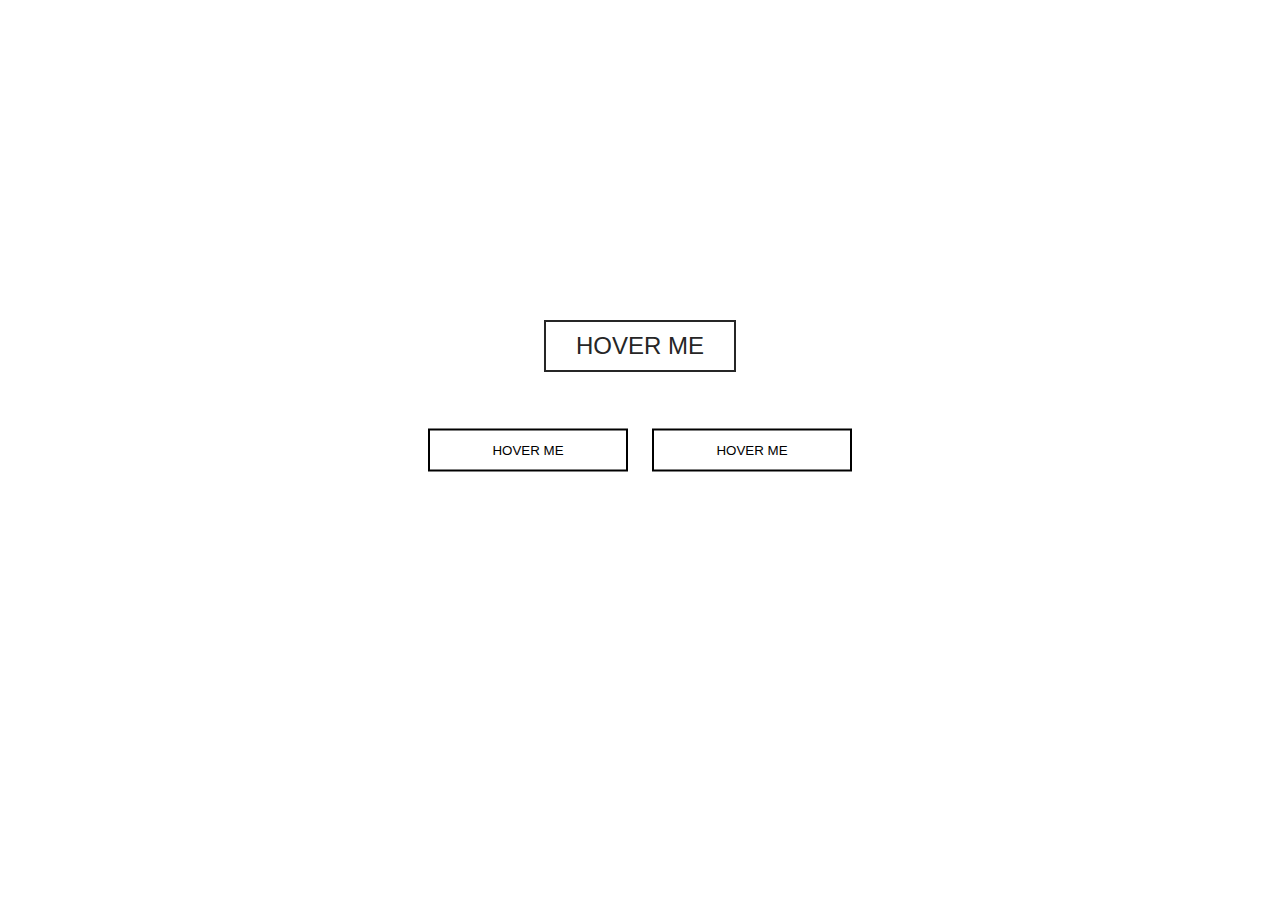
<file: Botão com Hover Personalizado/index.html>
<!DOCTYPE html>
<html>
<head>
    <meta charset="UTF-8">
    <meta name="viewport" content="width=device-width, initial-scale=1.0">
    <meta http-equiv="X-UA-Compatible" content="ie=edge">
    <link rel="stylesheet" href="css/estilo.css">
    <title>Document</title>
</head>
<body>
    <div class="middle">
        <button class="btn btn1">Hover me</button>
        <button class="btn btn2">Hover me</button>
    </div>
    <a href="#">Hover me</a>
</body>
</html>
</file>
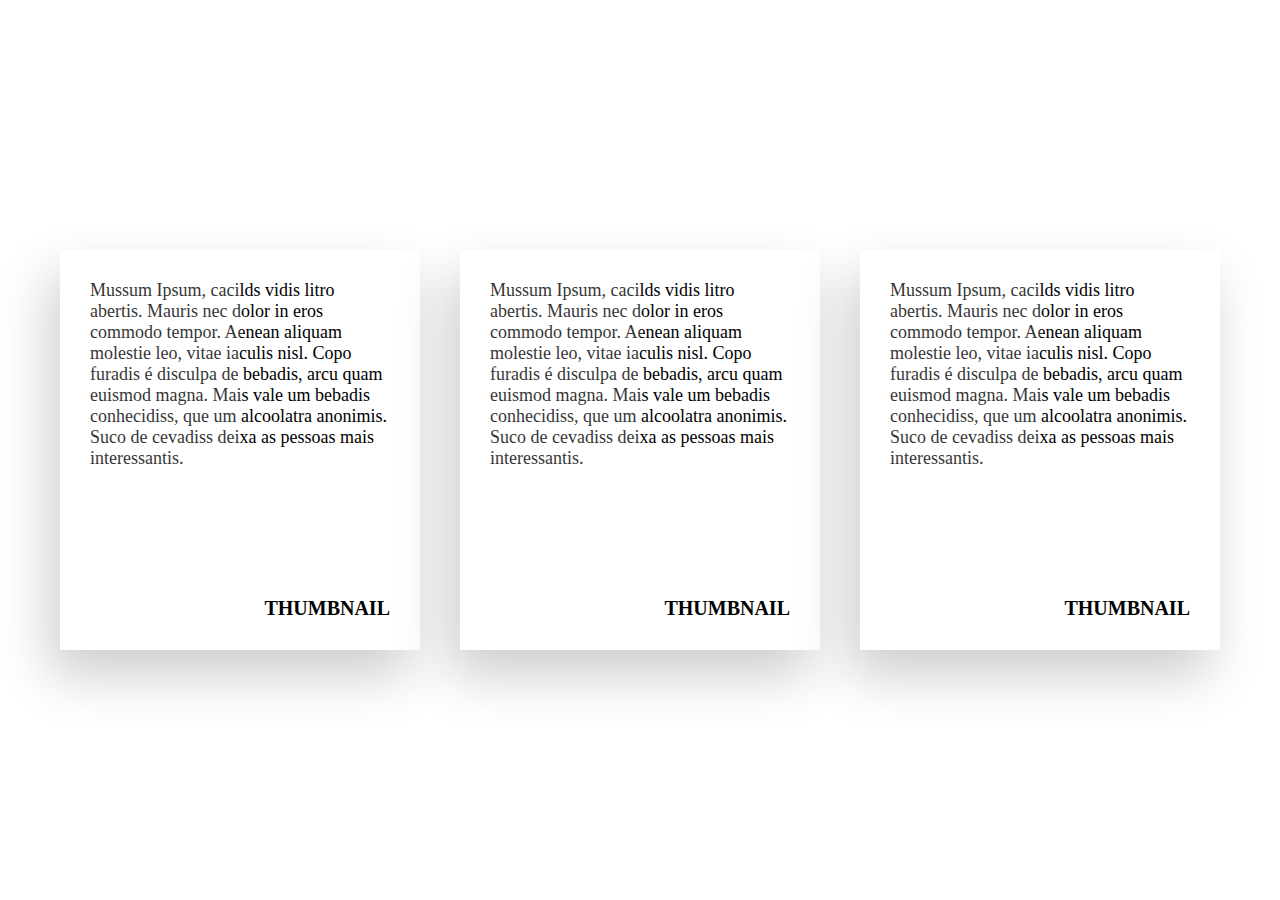
<file: Box Background Hover Effect/index.html>
<!DOCTYPE html>
<html>

<head>
    <meta charset="UTF-8">
    <meta name="viewport" content="width=device-width, initial-scale=1.0">
    <meta http-equiv="X-UA-Compatible" content="ie=edge">
    <link rel="stylesheet" href="css/estilo.css">
    <title>Box Hover Efeitos</title>
</head>

<body>
    <div class="quote">
        <div>
            <div class="box box1">
                <p>
                    Mussum Ipsum, cacilds vidis litro abertis. Mauris nec dolor in eros commodo tempor. Aenean aliquam
                    molestie leo, vitae iaculis nisl. Copo furadis é disculpa de bebadis, arcu quam euismod magna. Mais vale
                    um bebadis conhecidiss, que um alcoolatra anonimis. Suco de cevadiss deixa as pessoas mais
                    interessantis.
                </p>
                <h2>Thumbnail</h2>
            </div>
            <div class="bg"></div>
        </div>
        <div>
            <div class="box box2">
                <p>
                    Mussum Ipsum, cacilds vidis litro abertis. Mauris nec dolor in eros commodo tempor. Aenean aliquam
                    molestie leo, vitae iaculis nisl. Copo furadis é disculpa de bebadis, arcu quam euismod magna. Mais vale
                    um bebadis conhecidiss, que um alcoolatra anonimis. Suco de cevadiss deixa as pessoas mais
                    interessantis.
                </p>
                <h2>Thumbnail</h2>
            </div>
            <div class="bg"></div>
        </div>
        <div>
            <div class="box box3">
                <p>
                    Mussum Ipsum, cacilds vidis litro abertis. Mauris nec dolor in eros commodo tempor. Aenean aliquam
                    molestie leo, vitae iaculis nisl. Copo furadis é disculpa de bebadis, arcu quam euismod magna. Mais vale
                    um bebadis conhecidiss, que um alcoolatra anonimis. Suco de cevadiss deixa as pessoas mais
                    interessantis.
                </p>
                <h2>Thumbnail</h2>
            </div>
            <div class="bg"></div>
        </div>
    </div>
</body>

</html>
</file>
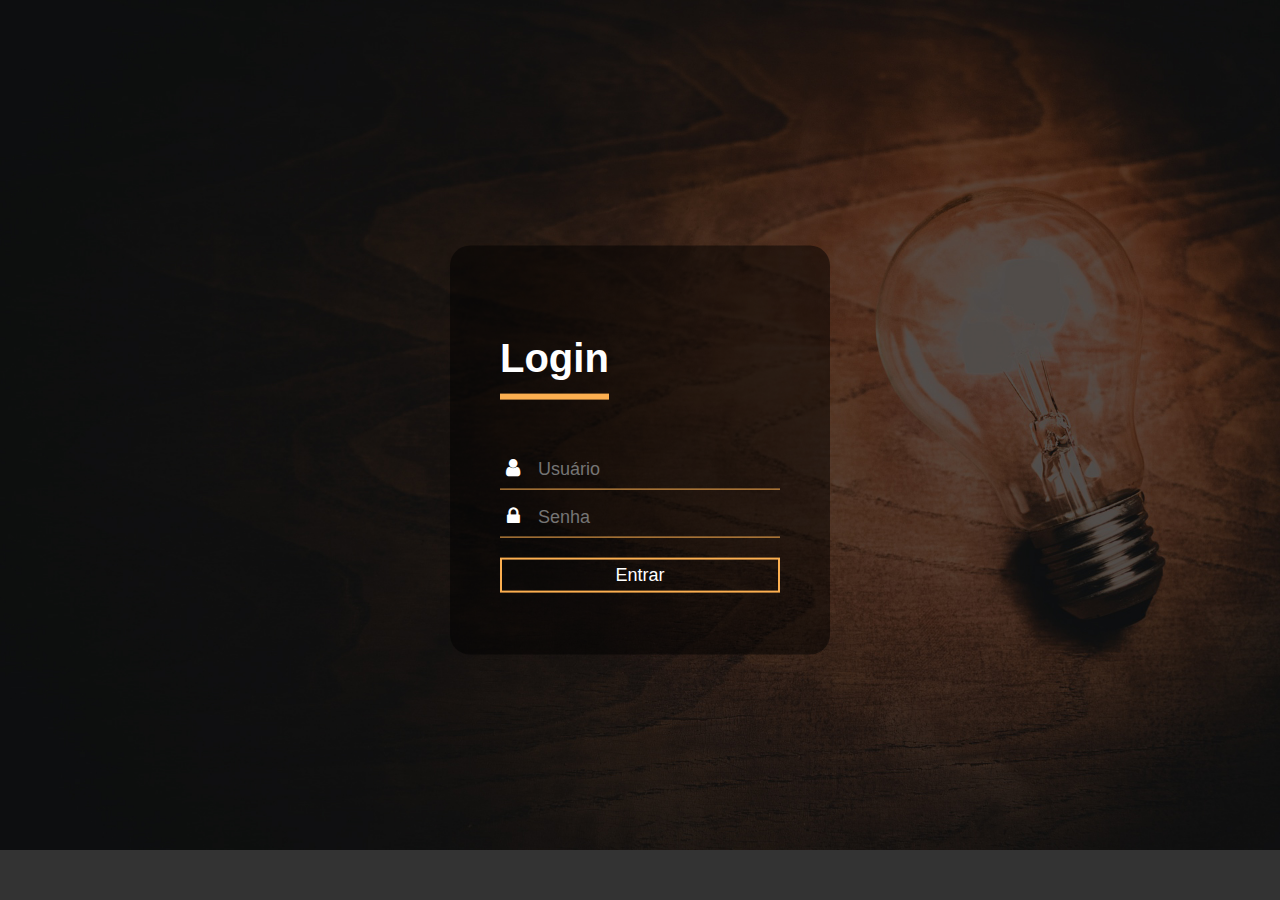
<file: formulário de login/index.html>
<!DOCTYPE html>
<html>
    <head>
        <title>Formulário de login HTML/CSS</title>
        <meta charset="utf-8">
        <meta name="viewport" content="width=device-width">
        <link rel="stylesheet" href="css/estilo.css">
    </head>
    <body>
        <div class="login-box">
            <h1>Login</h1>
            <div class="textbox">
                <i class="fa fa-user" aria-hidden="true"></i>
                <input type="text" placeholder="Usuário" name="" value="">
            </div>

            <div class="textbox">
                <i class="fa fa-lock" aria-hidden="true"></i>
                <input type="password" placeholder="Senha" name="" value="">
            </div>

            <input type="submit" class="btn" name="" value="Entrar">
        </div>
    </body>
</html>
</file>
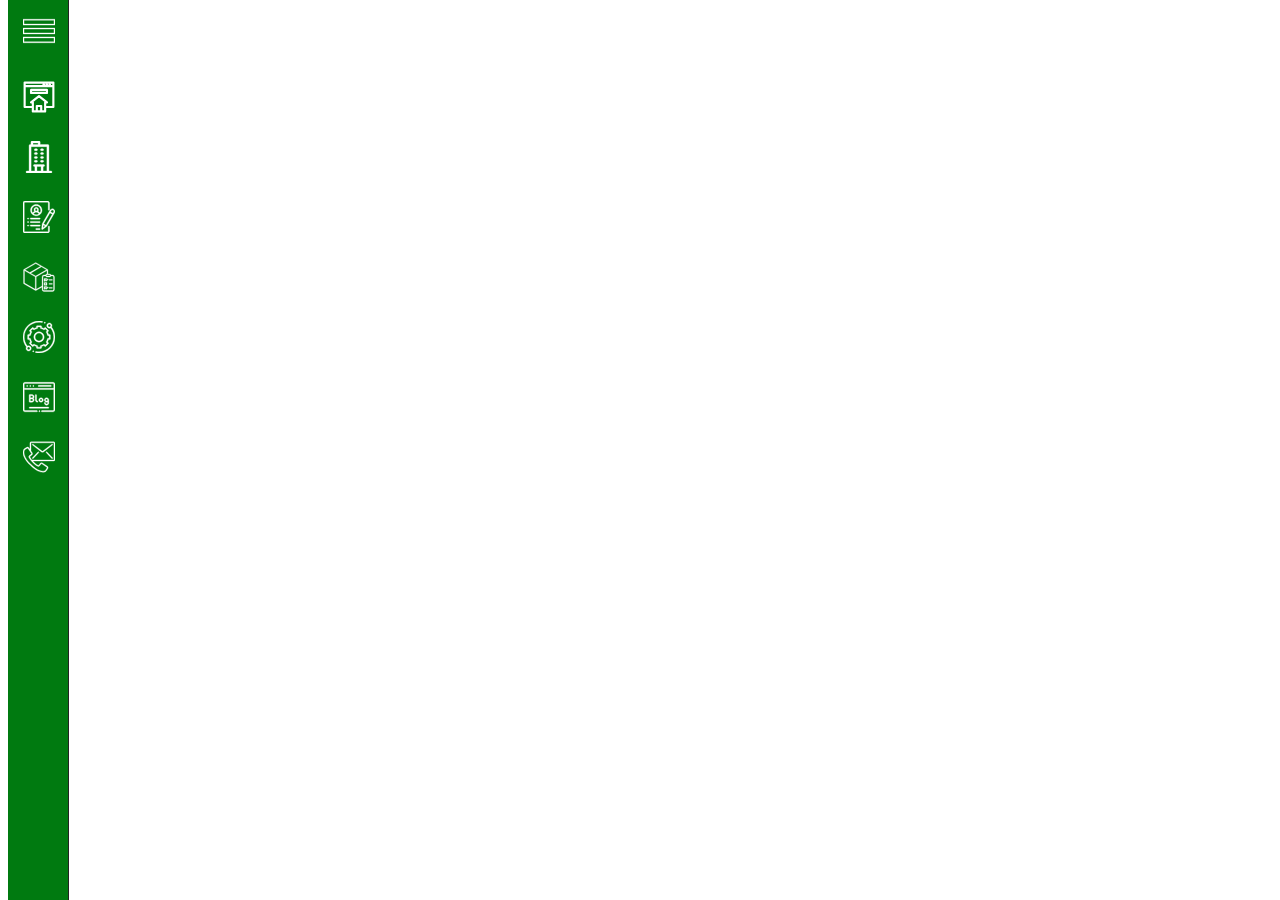
<file: Menu fixo esquerda/index.html>
<link rel="stylesheet" href="https://stackpath.bootstrapcdn.com/bootstrap/4.1.2/css/bootstrap.min.css"
    integrity="sha384-Smlep5jCw/wG7hdkwQ/Z5nLIefveQRIY9nfy6xoR1uRYBtpZgI6339F5dgvm/e9B" crossorigin="anonymous">
<link rel="stylesheet" href="https://use.fontawesome.com/releases/v5.1.0/css/all.css"
    integrity="sha384-lKuwvrZot6UHsBSfcMvOkWwlCMgc0TaWr+30HWe3a4ltaBwTZhyTEggF5tJv8tbt" crossorigin="anonymous">
<script src="https://code.jquery.com/jquery-3.3.1.slim.min.js"
    integrity="sha384-q8i/X+965DzO0rT7abK41JStQIAqVgRVzpbzo5smXKp4YfRvH+8abtTE1Pi6jizo"
    crossorigin="anonymous"></script>
<script src="https://stackpath.bootstrapcdn.com/bootstrap/4.1.2/js/bootstrap.min.js"
    integrity="sha384-o+RDsa0aLu++PJvFqy8fFScvbHFLtbvScb8AjopnFD+iEQ7wo/CG0xlczd+2O/em"
    crossorigin="anonymous"></script>
<link rel="stylesheet" href="menu.css">

<body>
    <header>
        <div class="main-menu">
            <div class="main-menu-item">
                <svg version="1.1" id="Capa_1" xmlns="http://www.w3.org/2000/svg"
                    xmlns:xlink="http://www.w3.org/1999/xlink" x="0px" y="0px" width="475.508px" height="475.508px"
                    viewBox="0 0 475.508 475.508" style="enable-background:new 0 0 475.508 475.508;"
                    xml:space="preserve">
                    <g>
                        <path
                            d="M475.508,149.852H0V63.343h475.508V149.852L475.508,149.852z M15.143,134.708h445.222V78.486H15.143V134.708z" />
                    </g>
                    <g>
                        <path
                            d="M475.508,281.008H0V194.5h475.508V281.008L475.508,281.008z M15.143,265.865h445.222v-56.222H15.143V265.865z" />
                    </g>
                    <g>
                        <path
                            d="M475.508,412.165H0v-86.509h475.508V412.165L475.508,412.165z M15.143,397.021h445.222V340.8H15.143V397.021z" />
                    </g>
                </svg>


                Menu
            </div>
            <div class="main-menu-item active">
                <a href="#">
                    <svg id="Layer_1" height="512" viewBox="0 0 128 128" width="512" xmlns="http://www.w3.org/2000/svg"
                        data-name="Layer 1">
                        <path
                            d="m121.5 4.75h-115a1.749 1.749 0 0 0 -1.75 1.75v97.31a1.75 1.75 0 0 0 1.75 1.75h31.09v15.94a1.749 1.749 0 0 0 1.75 1.75h49.32a1.749 1.749 0 0 0 1.75-1.75v-15.94h31.09a1.75 1.75 0 0 0 1.75-1.75v-97.31a1.749 1.749 0 0 0 -1.75-1.75zm-113.25 3.5h111.5v10.641h-111.5zm48.65 111.5v-18h14.2v18zm30.006 0h-12.306v-19.75a1.75 1.75 0 0 0 -1.75-1.75h-17.696a1.749 1.749 0 0 0 -1.754 1.75v19.75h-12.31v-34.17a1.749 1.749 0 0 0 -1.75-1.75h-2.123l26.783-20.852 26.783 20.852h-2.123a1.749 1.749 0 0 0 -1.75 1.75zm3.5-17.69v-14.73h5.47a1.75 1.75 0 0 0 1.079-3.13l-31.88-24.82a1.75 1.75 0 0 0 -2.15 0l-31.88 24.82a1.75 1.75 0 0 0 1.075 3.13h5.47v14.73h-29.34v-79.669h111.5v79.669z" />
                        <path d="m82.958 10.547a3.024 3.024 0 1 0 3.024 3.024 3.024 3.024 0 0 0 -3.024-3.024z" />
                        <path d="m94.792 10.547a3.024 3.024 0 1 0 3.023 3.024 3.024 3.024 0 0 0 -3.023-3.024z" />
                        <path d="m106.625 10.547a3.024 3.024 0 1 0 3.023 3.024 3.023 3.023 0 0 0 -3.023-3.024z" />
                        <path
                            d="m95.88 33.828h-63.76a1.749 1.749 0 0 0 -1.75 1.75v12a1.749 1.749 0 0 0 1.75 1.75h63.76a1.749 1.749 0 0 0 1.75-1.75v-12a1.749 1.749 0 0 0 -1.75-1.75zm-1.75 12h-60.26v-8.5h60.26z" />
                    </svg>
                    Home
                </a>
            </div>
            <div class="main-menu-item">
                <a href="#">
                    <svg id="Layer_1" enable-background="new 0 0 496 496" height="512" viewBox="0 0 496 496" width="512"
                        xmlns="http://www.w3.org/2000/svg">
                        <path
                            d="m434 464h-32v-392c0-8.836-7.163-16-16-16h-120v-40c0-8.836-7.163-16-16-16h-111c-8.836 0-16 7.164-16 16v40h-13c-8.836 0-16 7.164-16 16v392h-32c-8.836 0-16 7.164-16 16s7.164 16 16 16h372c8.837 0 16-7.164 16-16s-7.163-16-16-16zm-279-432h79v24h-79zm61 432v-68h64v68zm96 0v-68h7c8.837 0 16-7.164 16-16s-7.163-16-16-16c-55.654 0-90.452 0-142 0-8.836 0-16 7.164-16 16s7.164 16 16 16h7v68h-58v-376h244v376zm-87-329c0 8.836-7.164 16-16 16h-18c-8.836 0-16-7.164-16-16s7.164-16 16-16h18c8.836 0 16 7.164 16 16zm95 0c0 8.836-7.163 16-16 16h-18c-8.837 0-16-7.164-16-16s7.163-16 16-16h18c8.837 0 16 7.164 16 16zm-95 60c0 8.836-7.164 16-16 16h-18c-8.836 0-16-7.164-16-16s7.164-16 16-16h18c8.836 0 16 7.164 16 16zm95 0c0 8.836-7.163 16-16 16h-18c-8.837 0-16-7.164-16-16s7.163-16 16-16h18c8.837 0 16 7.164 16 16zm-95 60c0 8.836-7.164 16-16 16h-18c-8.836 0-16-7.164-16-16s7.164-16 16-16h18c8.836 0 16 7.164 16 16zm95 0c0 8.836-7.163 16-16 16h-18c-8.837 0-16-7.164-16-16s7.163-16 16-16h18c8.837 0 16 7.164 16 16zm-95 60c0 8.836-7.164 16-16 16h-18c-8.836 0-16-7.164-16-16s7.164-16 16-16h18c8.836 0 16 7.164 16 16zm95 0c0 8.836-7.163 16-16 16h-18c-8.837 0-16-7.164-16-16s7.163-16 16-16h18c8.837 0 16 7.164 16 16z" />
                    </svg>
                    Empresa
                </a>
            </div>
            <div class="main-menu-item">
                <a href="#">
                    <svg version="1.1" id="Capa_1" xmlns="http://www.w3.org/2000/svg"
                        xmlns:xlink="http://www.w3.org/1999/xlink" x="0px" y="0px" viewBox="0 0 512 512"
                        style="enable-background:new 0 0 512 512;" xml:space="preserve">
                        <g>
                            <path d="M414.007,148.75c5.522,0,10-4.477,10-10V30c0-16.542-13.458-30-30-30h-364c-16.542,0-30,13.458-30,30v452
			c0,16.542,13.458,30,30,30h364c16.542,0,30-13.458,30-30v-73.672c0-5.523-4.478-10-10-10c-5.522,0-10,4.477-10,10V482
			c0,5.514-4.486,10-10,10h-364c-5.514,0-10-4.486-10-10V30c0-5.514,4.486-10,10-10h364c5.514,0,10,4.486,10,10v108.75
			C404.007,144.273,408.485,148.75,414.007,148.75z" />
                        </g>
                        <g>
                            <path d="M212.007,54c-50.729,0-92,41.271-92,92c0,26.317,11.11,50.085,28.882,66.869c0.333,0.356,0.687,0.693,1.074,1
			c16.371,14.979,38.158,24.13,62.043,24.13c23.885,0,45.672-9.152,62.043-24.13c0.387-0.307,0.741-0.645,1.074-1
			c17.774-16.784,28.884-40.552,28.884-66.869C304.007,95.271,262.736,54,212.007,54z M212.007,218
			c-16.329,0-31.399-5.472-43.491-14.668c8.789-15.585,25.19-25.332,43.491-25.332c18.301,0,34.702,9.747,43.491,25.332
			C243.405,212.528,228.336,218,212.007,218z M196.007,142v-6.5c0-8.822,7.178-16,16-16s16,7.178,16,16v6.5c0,8.822-7.178,16-16,16
			S196.007,150.822,196.007,142z M269.947,188.683c-7.375-10.938-17.596-19.445-29.463-24.697c4.71-6.087,7.523-13.712,7.523-21.986
			v-6.5c0-19.851-16.149-36-36-36s-36,16.149-36,36v6.5c0,8.274,2.813,15.899,7.523,21.986
			c-11.867,5.252-22.088,13.759-29.463,24.697c-8.829-11.953-14.06-26.716-14.06-42.683c0-39.701,32.299-72,72-72s72,32.299,72,72
			C284.007,161.967,278.776,176.73,269.947,188.683z" />
                        </g>
                        <g>
                            <path
                                d="M266.007,438h-54c-5.522,0-10,4.477-10,10s4.478,10,10,10h54c5.522,0,10-4.477,10-10S271.529,438,266.007,438z" />
                        </g>
                        <g>
                            <path
                                d="M266.007,382h-142c-5.522,0-10,4.477-10,10s4.478,10,10,10h142c5.522,0,10-4.477,10-10S271.529,382,266.007,382z" />
                        </g>
                        <g>
                            <path
                                d="M266.007,326h-142c-5.522,0-10,4.477-10,10s4.478,10,10,10h142c5.522,0,10-4.477,10-10S271.529,326,266.007,326z" />
                        </g>
                        <g>
                            <path d="M88.366,272.93c-1.859-1.86-4.439-2.93-7.079-2.93c-2.631,0-5.211,1.07-7.07,2.93c-1.86,1.86-2.93,4.44-2.93,7.07
			s1.069,5.21,2.93,7.07c1.87,1.86,4.439,2.93,7.07,2.93c2.64,0,5.21-1.07,7.079-2.93c1.86-1.86,2.931-4.44,2.931-7.07
			S90.227,274.79,88.366,272.93z" />
                        </g>
                        <g>
                            <path d="M88.366,328.93c-1.869-1.86-4.439-2.93-7.079-2.93c-2.631,0-5.2,1.07-7.07,2.93c-1.86,1.86-2.93,4.44-2.93,7.07
			s1.069,5.21,2.93,7.07c1.87,1.86,4.439,2.93,7.07,2.93c2.64,0,5.21-1.07,7.079-2.93c1.86-1.86,2.931-4.44,2.931-7.07
			S90.227,330.79,88.366,328.93z" />
                        </g>
                        <g>
                            <path d="M88.366,384.93c-1.869-1.86-4.439-2.93-7.079-2.93c-2.631,0-5.2,1.07-7.07,2.93c-1.86,1.86-2.93,4.44-2.93,7.07
			s1.069,5.21,2.93,7.07c1.859,1.86,4.439,2.93,7.07,2.93c2.64,0,5.22-1.07,7.079-2.93c1.86-1.86,2.931-4.44,2.931-7.07
			S90.227,386.79,88.366,384.93z" />
                        </g>
                        <g>
                            <path
                                d="M266.007,270h-142c-5.522,0-10,4.477-10,10s4.478,10,10,10h142c5.522,0,10-4.477,10-10S271.529,270,266.007,270z" />
                        </g>
                        <g>
                            <path d="M491.002,130.32c-9.715-5.609-21.033-7.099-31.871-4.196c-10.836,2.904-19.894,9.854-25.502,19.569L307.787,363.656
			c-0.689,1.195-1.125,2.52-1.278,3.891l-8.858,79.344c-0.44,3.948,1.498,7.783,4.938,9.77c1.553,0.896,3.278,1.34,4.999,1.34
			c2.092,0,4.176-0.655,5.931-1.948l64.284-47.344c1.111-0.818,2.041-1.857,2.73-3.052l125.841-217.963
			C517.954,167.638,511.058,141.9,491.002,130.32z M320.063,426.394l4.626-41.432l28.942,16.71L320.063,426.394z M368.213,386.996
			l-38.105-22l100.985-174.91l38.105,22L368.213,386.996z M489.054,177.693l-9.857,17.073l-38.105-22l9.857-17.073
			c2.938-5.089,7.682-8.729,13.358-10.25c5.678-1.522,11.606-0.74,16.694,2.198c5.089,2.938,8.729,7.682,10.25,13.358
			C492.772,166.675,491.992,172.604,489.054,177.693z" />
                        </g>
                    </svg>
                    Portfolio
                </a>
            </div>
            <div class="main-menu-item active">
                <a href="#">
                    <svg xmlns="http://www.w3.org/2000/svg" id="Layer_1" data-name="Layer 1" viewBox="0 0 512 512"
                        width="512" height="512">
                        <path
                            d="M472.916,224H448.007a24.534,24.534,0,0,0-23.417-18H398V140.976a6.86,6.86,0,0,0-3.346-6.062L207.077,26.572a6.927,6.927,0,0,0-6.962,0L12.48,134.914A6.981,6.981,0,0,0,9,140.976V357.661a7,7,0,0,0,3.5,6.062L200.154,472.065a7,7,0,0,0,3.5.938,7.361,7.361,0,0,0,3.6-.938L306,415.108v41.174A29.642,29.642,0,0,0,335.891,486H472.916A29.807,29.807,0,0,0,503,456.282v-202.1A30.2,30.2,0,0,0,472.916,224Zm-48.077-4A10.161,10.161,0,0,1,435,230.161v.678A10.161,10.161,0,0,1,424.839,241H384.161A10.161,10.161,0,0,1,374,230.839v-.678A10.161,10.161,0,0,1,384.161,220ZM203.654,40.717l77.974,45.018L107.986,185.987,30.013,140.969ZM197,453.878,23,353.619V153.085L197,253.344Zm6.654-212.658-81.668-47.151L295.628,93.818,377.3,140.969ZM306,254.182V398.943l-95,54.935V253.344L384,153.085V206h.217A24.533,24.533,0,0,0,360.8,224H335.891A30.037,30.037,0,0,0,306,254.182Zm183,202.1A15.793,15.793,0,0,1,472.916,472H335.891A15.628,15.628,0,0,1,320,456.282v-202.1A16.022,16.022,0,0,1,335.891,238h25.182a23.944,23.944,0,0,0,23.144,17H424.59a23.942,23.942,0,0,0,23.143-17h25.183A16.186,16.186,0,0,1,489,254.182Z" />
                        <path
                            d="M343.949,325h7.327a7,7,0,1,0,0-14H351V292h19.307a6.739,6.739,0,0,0,6.655,4.727A7.019,7.019,0,0,0,384,289.743v-4.71A7.093,7.093,0,0,0,376.924,278H343.949A6.985,6.985,0,0,0,337,285.033v32.975A6.95,6.95,0,0,0,343.949,325Z" />
                        <path
                            d="M344,389h33a7,7,0,0,0,7-7V349a7,7,0,0,0-7-7H344a7,7,0,0,0-7,7v33A7,7,0,0,0,344,389Zm7-33h19v19H351Z" />
                        <path
                            d="M351.277,439H351V420h18.929a7.037,7.037,0,0,0,14.071.014v-6.745A7.3,7.3,0,0,0,376.924,406H343.949A7.191,7.191,0,0,0,337,413.269v32.975A6.752,6.752,0,0,0,343.949,453h7.328a7,7,0,1,0,0-14Z" />
                        <path
                            d="M393.041,286.592l-20.5,20.5-6.236-6.237a7,7,0,1,0-9.9,9.9l11.187,11.186a7,7,0,0,0,9.9,0l25.452-25.452a7,7,0,0,0-9.9-9.9Z" />
                        <path
                            d="M393.041,415.841l-20.5,20.5-6.236-6.237a7,7,0,1,0-9.9,9.9l11.187,11.186a7,7,0,0,0,9.9,0l25.452-25.452a7,7,0,0,0-9.9-9.9Z" />
                        <path d="M464.857,295H420.891a7,7,0,0,0,0,14h43.966a7,7,0,0,0,0-14Z" />
                        <path d="M464.857,359H420.891a7,7,0,0,0,0,14h43.966a7,7,0,0,0,0-14Z" />
                        <path d="M464.857,423H420.891a7,7,0,0,0,0,14h43.966a7,7,0,0,0,0-14Z" />
                    </svg>
                    Produtos
                </a>
            </div>
            <div class="main-menu-item active">
                <a href="#">
                    <svg height="512pt" viewBox="0 0 512 512" width="512pt" xmlns="http://www.w3.org/2000/svg">
                        <path
                            d="m90.050781 395.949219c-7.167969 0-14.058593 1.789062-20.171875 5.148437-32.203125-41.28125-49.878906-92.5625-49.878906-145.097656 0-130.132812 105.867188-236 236-236 15.820312 0 31.632812 1.574219 47 4.679688 5.40625 1.09375 10.6875-2.40625 11.78125-7.820313s-2.40625-10.6875-7.820312-11.785156c-16.667969-3.367188-33.8125-5.074219-50.960938-5.074219-68.378906 0-132.667969 26.628906-181.019531 74.980469-48.351563 48.351562-74.980469 112.640625-74.980469 181.019531 0 57.519531 19.53125 113.652344 55.089844 158.652344-4.578125 6.839844-7.039063 14.878906-7.039063 23.296875 0 11.21875 4.371094 21.765625 12.304688 29.695312 7.929687 7.933594 18.476562 12.304688 29.695312 12.304688s21.765625-4.371094 29.699219-12.304688c7.933594-7.929687 12.300781-18.480469 12.300781-29.699219 0-11.214843-4.367187-21.765624-12.300781-29.695312-7.933594-7.933594-18.480469-12.300781-29.699219-12.300781zm15.554688 57.554687c-4.152344 4.15625-9.679688 6.445313-15.554688 6.445313s-11.398437-2.289063-15.554687-6.445313-6.445313-9.679687-6.445313-15.554687c0-5.878907 2.289063-11.402344 6.445313-15.558594 4.152344-4.15625 9.679687-6.441406 15.554687-6.441406s11.398438 2.289062 15.554688 6.441406c4.15625 4.15625 6.445312 9.679687 6.445312 15.558594 0 5.875-2.289062 11.398437-6.445312 15.554687zm0 0" />
                        <path
                            d="m456.902344 97.335938c10.871094-16.308594 9.125-38.605469-5.253906-52.984376-7.933594-7.929687-18.480469-12.300781-29.699219-12.300781s-21.765625 4.371094-29.699219 12.300781c-7.933594 7.933594-12.300781 18.480469-12.300781 29.699219s4.367187 21.765625 12.300781 29.699219 18.480469 12.300781 29.699219 12.300781c7.167969 0 14.058593-1.789062 20.171875-5.148437 32.203125 41.285156 49.878906 92.5625 49.878906 145.097656 0 130.132812-105.867188 236-236 236-15.664062 0-31.328125-1.542969-46.550781-4.589844-5.414063-1.082031-10.683594 2.429688-11.769531 7.84375-1.082032 5.417969 2.429687 10.683594 7.84375 11.769532 16.511718 3.300781 33.496093 4.976562 50.476562 4.976562 68.378906 0 132.667969-26.628906 181.019531-74.980469 48.351563-48.351562 74.980469-112.640625 74.980469-181.019531 0-57.523438-19.535156-113.660156-55.097656-158.664062zm-50.507813-7.726563c-4.15625-4.15625-6.445312-9.679687-6.445312-15.558594 0-5.875 2.289062-11.398437 6.445312-15.554687 4.152344-4.15625 9.679688-6.445313 15.554688-6.445313s11.402343 2.289063 15.558593 6.445313c8.574219 8.578125 8.574219 22.535156 0 31.113281-4.15625 4.152344-9.683593 6.441406-15.558593 6.441406-5.878907 0-11.402344-2.289062-15.554688-6.441406zm0 0" />
                        <path
                            d="m214.734375 428c0 5.523438 4.480469 10 10 10h62.527344c5.523437 0 10-4.476562 10-10v-19.386719c13.148437-3.539062 25.71875-8.75 37.53125-15.554687l13.6875 13.6875c1.875 1.875 4.417969 2.929687 7.074219 2.929687 2.648437 0 5.195312-1.054687 7.070312-2.933593l44.195312-44.226563c3.902344-3.90625 3.902344-10.238281 0-14.140625l-13.671874-13.671875c6.804687-11.8125 12.015624-24.382813 15.554687-37.53125h19.3125c5.523437 0 10-4.476563 10-10v-62.527344c0-5.523437-4.476563-10-10-10h-19.316406c-3.539063-13.144531-8.746094-25.714843-15.550781-37.527343l13.597656-13.597657c1.875-1.875 2.929687-4.421875 2.929687-7.074219-.003906-2.652343-1.058593-5.199218-2.933593-7.074218l-44.230469-44.195313c-3.902344-3.902343-10.234375-3.902343-14.140625.003907l-13.578125 13.582031c-11.8125-6.804688-24.382813-12.015625-37.53125-15.554688v-19.207031c0-5.523438-4.476563-10-10-10h-62.527344c-5.519531 0-10 4.476562-10 10v19.210938c-13.144531 3.535156-25.714844 8.746093-37.527344 15.550781l-13.582031-13.582031c-3.902344-3.902344-10.234375-3.90625-14.140625-.003907l-44.226563 44.199219c-1.878906 1.875-2.933593 4.417969-2.933593 7.070312 0 2.652344 1.054687 5.199219 2.929687 7.074219l13.597656 13.597657c-6.804687 11.8125-12.015624 24.378906-15.554687 37.527343h-19.277344c-5.523437 0-10 4.476563-10 9.996094l-.035156 62.527344c-.003906 2.652343 1.050781 5.199219 2.925781 7.074219s4.417969 2.929687 7.074219 2.929687h19.3125c3.539063 13.148437 8.75 25.71875 15.554687 37.53125l-13.671874 13.671875c-3.902344 3.902344-3.90625 10.234375 0 14.140625l44.195312 44.226563c1.875 1.875 4.417969 2.933593 7.070312 2.933593h.003907c2.652343 0 5.195312-1.054687 7.070312-2.929687l13.683594-13.6875c11.816406 6.804687 24.386719 12.015625 37.53125 15.554687zm-33.609375-55.972656c-3.957031-2.558594-9.164062-2.003906-12.5 1.328125l-12.175781 12.175781-30.058594-30.082031 12.164063-12.167969c3.332031-3.332031 3.886718-8.539062 1.328124-12.496094-9.066406-14.03125-15.441406-29.410156-18.941406-45.714844-.992187-4.605468-5.0625-7.898437-9.777344-7.898437h-17.175781l.023438-42.527344h17.152343c4.714844 0 8.785157-3.289062 9.777344-7.898437 3.5-16.300782 9.875-31.679688 18.941406-45.710938 2.558594-3.957031 2.003907-9.164062-1.328124-12.496094l-12.085938-12.089843 30.082031-30.058594 12.074219 12.078125c3.335938 3.332031 8.539062 3.882812 12.5 1.328125 14.027344-9.066406 29.40625-15.441406 45.710938-18.941406 4.605468-.992188 7.898437-5.066407 7.898437-9.777344v-17.078125h42.527344v17.074219c0 4.714843 3.289062 8.789062 7.898437 9.777343 16.300782 3.503907 31.683594 9.875 45.710938 18.941407 3.957031 2.558593 9.164062 2.007812 12.496094-1.328125l12.078124-12.074219 30.082032 30.058594-12.085938 12.085937c-3.335937 3.335938-3.886718 8.542969-1.328125 12.5 9.066407 14.03125 15.4375 29.410156 18.941407 45.710938.988281 4.609375 5.0625 7.898437 9.777343 7.898437h17.183594v42.527344h-17.183594c-4.714843 0-8.785156 3.292969-9.777343 7.898437-3.5 16.300782-9.875 31.683594-18.941407 45.710938-2.558593 3.960938-2.003906 9.167969 1.328125 12.5l12.164063 12.164062-30.058594 30.082032-12.175781-12.171875c-3.335938-3.335938-8.542969-3.886719-12.5-1.328125-14.03125 9.066406-29.410156 15.4375-45.710938 18.941406-4.609375.992188-7.898437 5.0625-7.898437 9.777344v17.253906h-42.527344v-17.253906c0-4.710938-3.292969-8.785156-7.898437-9.777344-16.300782-3.5-31.679688-9.875-45.710938-18.941406zm0 0" />
                        <path
                            d="m338.628906 256c0-45.5625-37.066406-82.628906-82.628906-82.628906s-82.628906 37.066406-82.628906 82.628906 37.066406 82.628906 82.628906 82.628906 82.628906-37.066406 82.628906-82.628906zm-145.257812 0c0-34.535156 28.09375-62.628906 62.628906-62.628906s62.628906 28.097656 62.628906 62.628906-28.09375 62.628906-62.628906 62.628906-62.628906-28.09375-62.628906-62.628906zm0 0" />
                        <path
                            d="m348.078125 37.820312c2.632813 0 5.210937-1.070312 7.070313-2.929687 1.859374-1.871094 2.929687-4.449219 2.929687-7.082031 0-2.617188-1.066406-5.199219-2.929687-7.070313-1.859376-1.859375-4.4375-2.929687-7.070313-2.929687-2.640625 0-5.207031 1.070312-7.066406 2.929687-1.863281 1.871094-2.933594 4.441407-2.933594 7.070313 0 2.640625 1.070313 5.210937 2.933594 7.082031 1.859375 1.859375 4.425781 2.929687 7.066406 2.929687zm0 0" />
                        <path
                            d="m164.359375 474.359375c-2.628906 0-5.210937 1.070313-7.070313 2.929687-1.859374 1.859376-2.929687 4.441407-2.929687 7.070313 0 2.640625 1.070313 5.210937 2.929687 7.070313 1.859376 1.859374 4.441407 2.929687 7.070313 2.929687s5.210937-1.070313 7.070313-2.929687c1.859374-1.859376 2.929687-4.441407 2.929687-7.070313s-1.070313-5.210937-2.929687-7.070313c-1.859376-1.859374-4.441407-2.929687-7.070313-2.929687zm0 0" />
                    </svg>
                    Serviços
                </a>
            </div>
            <div class="main-menu-item active">
                <a href="#">
                    <svg viewBox="0 -20 512 511" xmlns="http://www.w3.org/2000/svg">
                        <path
                            d="m67.179688 48.394531h-.101563c-5.523437 0-10 4.476563-10 10 0 5.523438 4.476563 10 10 10h.101563c5.523437 0 10-4.476562 10-10 0-5.523437-4.476563-10-10-10zm0 0" />
                        <path
                            d="m116.710938 48.394531h-.101563c-5.523437 0-10 4.476563-10 10 0 5.523438 4.476563 10 10 10h.101563c5.523437 0 10-4.476562 10-10 0-5.523437-4.476563-10-10-10zm0 0" />
                        <path
                            d="m166.242188 48.394531h-.101563c-5.523437 0-10 4.476563-10 10 0 5.523438 4.476563 10 10 10h.101563c5.523437 0 10-4.476562 10-10 0-5.523437-4.476563-10-10-10zm0 0" />
                        <path
                            d="m444.308594 48.394531h-192.929688c-5.523437 0-10 4.476563-10 10 0 5.519531 4.476563 10 10 10h192.929688c5.523437 0 10-4.480469 10-10 0-5.523437-4.476563-10-10-10zm0 0" />
                        <path
                            d="m262.890625 452.4375c-2.628906 0-5.199219 1.070312-7.070313 2.929688-1.859374 1.859374-2.929687 4.441406-2.929687 7.070312s1.070313 5.210938 2.929687 7.070312c1.871094 1.859376 4.441407 2.929688 7.070313 2.929688s5.210937-1.070312 7.070313-2.929688c1.867187-1.859374 2.929687-4.441406 2.929687-7.070312s-1.0625-5.210938-2.929687-7.070312c-1.859376-1.859376-4.441407-2.929688-7.070313-2.929688zm0 0" />
                        <path
                            d="m480.230469.5h-448.460938c-17.515625 0-31.769531 14.253906-31.769531 31.769531v408.398438c0 17.519531 14.253906 31.769531 31.769531 31.769531h189.230469c5.523438 0 10-4.476562 10-10s-4.476562-10-10-10h-189.230469c-6.488281 0-11.769531-5.277344-11.769531-11.769531v-324.378907h472v324.378907c0 6.488281-5.28125 11.769531-11.769531 11.769531h-176.5625c-5.523438 0-10 4.476562-10 10s4.476562 10 10 10h176.5625c17.515625 0 31.769531-14.25 31.769531-31.769531v-408.398438c0-17.515625-14.253906-31.769531-31.769531-31.769531zm-460.230469 95.785156v-64.015625c0-6.488281 5.28125-11.769531 11.769531-11.769531h448.460938c6.488281 0 11.769531 5.28125 11.769531 11.769531v64.019531h-472zm0 0" />
                        <path
                            d="m178.039062 230.5c0-19.851562-16.148437-36-36-36h-33.667968c-5.523438 0-10 4.476562-10 10v104c0 5.523438 4.476562 10 10 10h33.667968c19.851563 0 36-16.148438 36-36 0-10.214844-4.28125-19.441406-11.140624-26 6.859374-6.558594 11.140624-15.785156 11.140624-26zm-20 52c0 8.820312-7.179687 16-16 16h-23.667968v-32h23.667968c8.820313 0 16 7.175781 16 16zm-39.667968-36v-32h23.667968c8.824219 0 16 7.179688 16 16s-7.175781 16-16 16zm0 0" />
                        <path
                            d="m206.648438 194.5c-5.523438 0-10 4.476562-10 10v80.871094c0 18.269531 14.863281 33.128906 33.128906 33.128906 5.523437 0 10-4.476562 10-10s-4.476563-10-10-10c-7.238282 0-13.128906-5.890625-13.128906-13.128906v-80.871094c0-5.523438-4.476563-10-10-10zm0 0" />
                        <path
                            d="m324.867188 282.289062c0-19.96875-16.242188-36.214843-36.210938-36.214843s-36.210938 16.246093-36.210938 36.214843 16.246094 36.210938 36.210938 36.210938c19.96875 0 36.210938-16.242188 36.210938-36.210938zm-52.421876 0c0-8.941406 7.273438-16.214843 16.210938-16.214843s16.210938 7.273437 16.210938 16.214843c0 8.9375-7.269532 16.210938-16.210938 16.210938s-16.210938-7.273438-16.210938-16.210938zm0 0" />
                        <path
                            d="m377.414062 346.5c-8.9375 0-16.210937-7.273438-16.210937-16.210938 0-5.523437-4.476563-10-10-10s-10 4.476563-10 10c0 19.96875 16.246094 36.210938 36.210937 36.210938 19.96875 0 36.214844-16.242188 36.214844-36.210938v-48c0-19.96875-16.246094-36.214843-36.214844-36.214843-19.964843 0-36.210937 16.246093-36.210937 36.214843s16.246094 36.210938 36.210937 36.210938c5.828126 0 11.332032-1.390625 16.214844-3.847656v15.636718c0 8.9375-7.273437 16.210938-16.214844 16.210938zm0-48c-8.9375 0-16.210937-7.273438-16.210937-16.210938 0-8.941406 7.273437-16.214843 16.210937-16.214843 8.941407 0 16.214844 7.273437 16.214844 16.214843 0 8.9375-7.273437 16.210938-16.214844 16.210938zm0 0" />
                        <path
                            d="m108.371094 416.5h295.257812c5.523438 0 10-4.476562 10-10s-4.476562-10-10-10h-295.257812c-5.519532 0-10 4.476562-10 10s4.480468 10 10 10zm0 0" />
                        </svg>
                    Blog
                </a>
            </div>
            <div class="main-menu-item">
                <a href="#">
                    <svg version="1.1" id="Capa_1" xmlns="http://www.w3.org/2000/svg"
                        xmlns:xlink="http://www.w3.org/1999/xlink" x="0px" y="0px" viewBox="0 0 511.874 511.874"
                        style="enable-background:new 0 0 511.874 511.874;" xml:space="preserve">
                        <g>
                            <path d="M490.114,12.813H132.568c-12.012,0.014-21.746,9.748-21.76,21.76v98.62l-16.35-24.525
				c-7.484-11.289-22.535-14.676-34.133-7.68l-33.638,20.224c-11.016,6.464-19.097,16.946-22.545,29.244
				c-12.271,44.681-3.166,121.66,109.824,234.667C203.821,474.885,270.816,499.06,316.99,499.06
				c10.69,0.049,21.339-1.34,31.659-4.13c12.293-3.448,22.775-11.518,29.252-22.519l20.198-33.673
				c6.968-11.589,3.584-26.609-7.68-34.091l-80.546-53.692c-11.049-7.308-25.859-4.905-34.031,5.521l-23.45,30.148
				c-2.451,3.226-6.897,4.166-10.445,2.21l-4.463-2.458c-14.686-8.004-32.964-17.971-69.879-54.886
				c-3.994-3.994-7.612-7.731-11.008-11.307h333.517c11.982,0.009,21.713-9.676,21.76-21.658V34.573
				C511.86,22.561,502.126,12.827,490.114,12.813z M229.318,401.362l4.335,2.381c10.897,6.093,24.614,3.266,32.213-6.639
				l23.45-30.148c2.666-3.396,7.49-4.179,11.093-1.801l80.546,53.692c3.659,2.439,4.759,7.321,2.5,11.093l-20.198,33.673
				c-4.218,7.233-11.071,12.553-19.123,14.848c-40.337,11.093-110.933,1.707-218.078-105.446S9.56,195.273,20.627,154.97
				c2.293-8.051,7.61-14.903,14.839-19.123l33.673-20.207c3.773-2.254,8.652-1.155,11.093,2.5l53.717,80.546
				c2.382,3.602,1.599,8.43-1.801,11.093l-30.157,23.458c-9.903,7.597-12.731,21.311-6.639,32.205l2.389,4.335
				c8.533,15.65,19.14,35.123,57.805,73.779C194.212,382.213,213.677,392.828,229.318,401.362z M494.808,298.526
				c-0.028,2.567-2.127,4.627-4.693,4.608H141.203c-11.083-12.674-20.64-26.604-28.476-41.506l-2.458-4.48
				c-1.96-3.54-1.022-7.982,2.202-10.428l30.157-23.458c10.43-8.17,12.833-22.982,5.521-34.031l-20.275-30.43V34.573
				c-0.014-1.249,0.476-2.451,1.359-3.334c0.883-0.883,2.085-1.373,3.334-1.359h357.547c1.249-0.014,2.451,0.476,3.334,1.359
				c0.883,0.883,1.373,2.085,1.359,3.334V298.526z" />
                            <path d="M460.725,52.323l-142.618,108.16c-4.035,2.932-9.499,2.932-13.534,0L162.008,52.323
				c-3.756-2.849-9.111-2.113-11.959,1.643c-2.849,3.756-2.113,9.111,1.643,11.959l142.583,108.151
				c10.144,7.494,23.989,7.494,34.133,0L471.034,65.925c1.805-1.368,2.992-3.398,3.299-5.642c0.307-2.244-0.29-4.518-1.661-6.321
				C469.824,50.213,464.478,49.48,460.725,52.323z" />
                            <path d="M238.517,174.793l-87.415,93.611c-3.214,3.447-3.025,8.848,0.422,12.062c3.447,3.214,8.848,3.025,12.062-0.422
				l87.416-93.653c2.888-3.484,2.553-8.617-0.762-11.698C246.924,171.612,241.78,171.656,238.517,174.793z" />
                            <path d="M384.728,174.793c-3.214-3.447-8.614-3.637-12.062-0.422c-3.447,3.214-3.637,8.614-0.422,12.062l87.39,93.611
				c3.214,3.447,8.614,3.637,12.062,0.422c3.447-3.214,3.637-8.614,0.422-12.062L384.728,174.793z" />
                        </g>
                    </svg>
                    Contatos
                </a>
            </div>
        </div>
    </header>
</body>
</file>
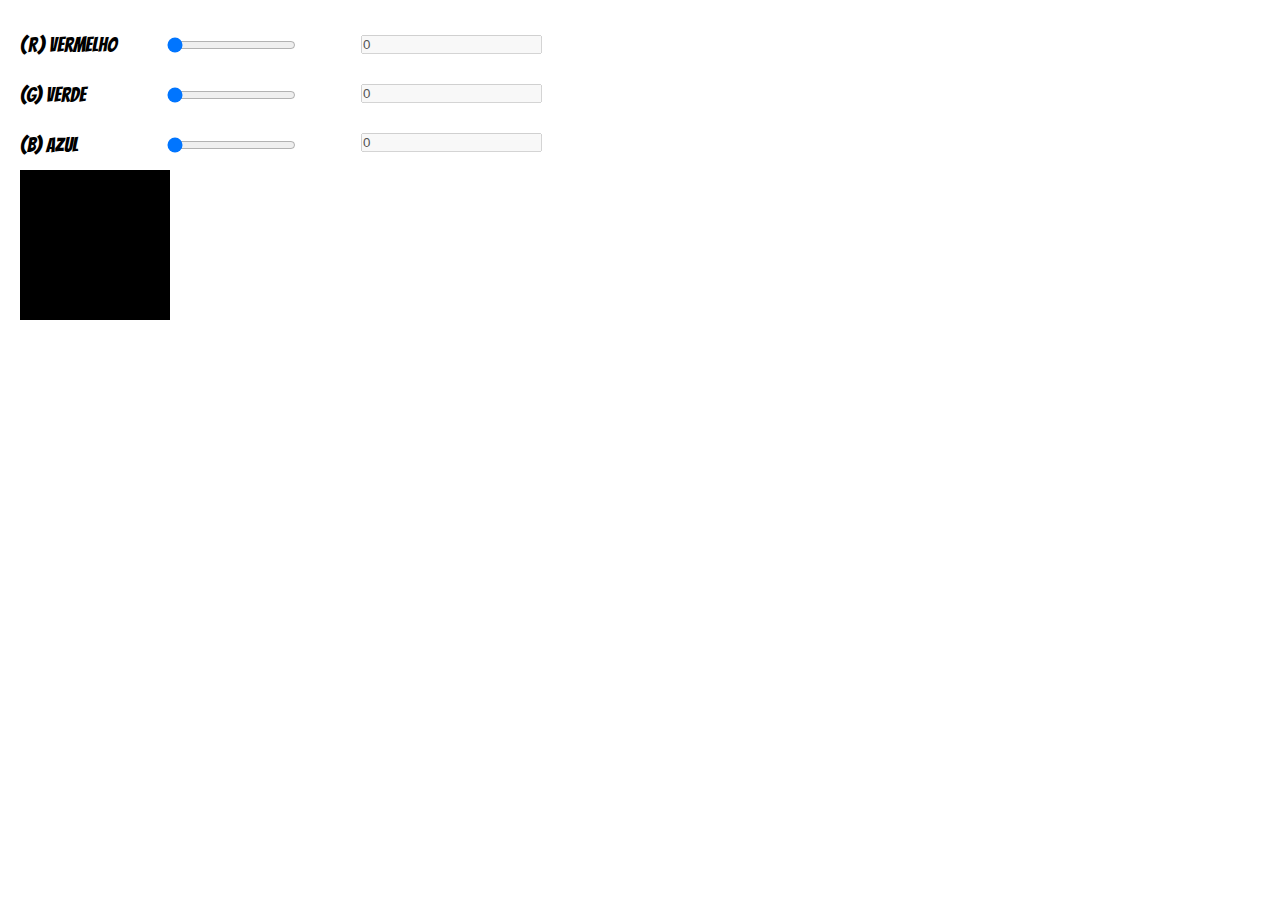
<file: rgb color code/index.html>
<!DOCTYPE html>
<html lang="pt-br">
<head>
    <meta charset="UTF-8">
    <meta name="viewport" content="width=device-width, initial-scale=1.0">
    <title>Range Color</title>
    <link rel="stylesheet" href="./css/style.css">
    <link href="https://fonts.googleapis.com/css2?family=Bangers&family=Roboto&display=swap" rel="stylesheet">
</head>
<body>
    <div class="box-flex">
        <div class="box-label">
            <p>(R) Vermelho</p>
            <p>(G) Verde</p>
            <p>(B) Azul</p>
        </div>
        <div class="box-range">
            <input type="range" id="rangeRed" name="rangeRed" min="0" max="255" value="0">
            <input type="range" id="rangeGreen" name="rangeRed" min="0" max="255" value="0">
            <input type="range" id="rangeBlue" name="rangeRed" min="0" max="255" value="0">
        </div>
        <div class="input-values">
            <input type="text" name="inputRed" id="inputRed" disabled value="0">
            <input type="text" name="inputGreen" id="inputGreen" disabled value="0">
            <input type="text" name="inputBlue" id="inputBlue" disabled value="0">
        </div>
    </div>
    <div class="box-color" id="boxRGB"></div>
    
    <script src="./js/script.js"></script>
</body>
</html>
</file>
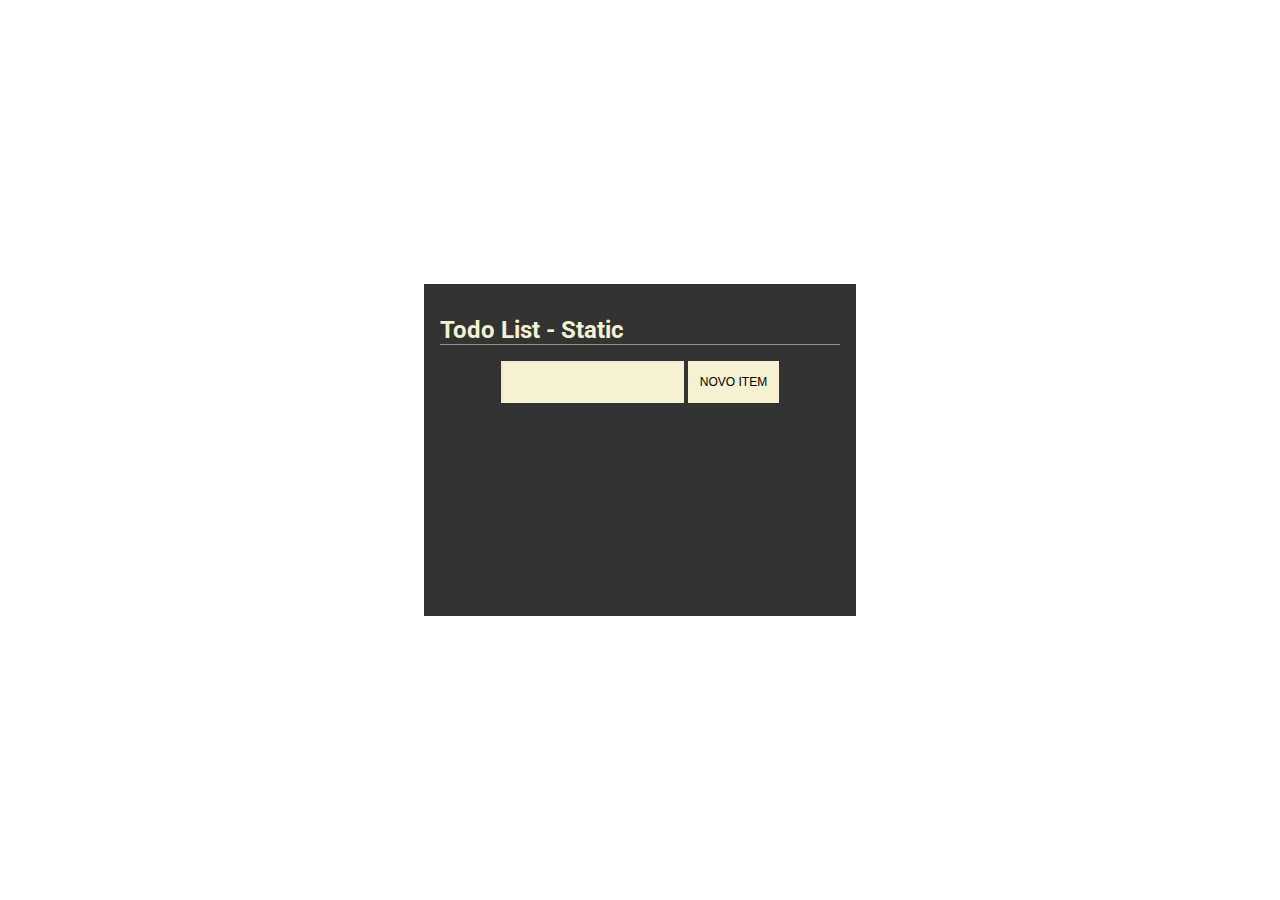
<file: todo list static/index.html>
<!DOCTYPE html>
<html lang="pt-br">

<head>
  <meta charset="UTF-8">
  <meta name="viewport" content="width=device-width, initial-scale=1.0">
  <link rel="stylesheet" href="./assets/css/style.css">
  <link href="https://fonts.googleapis.com/css2?family=Roboto&display=swap" rel="stylesheet">
  <link rel="stylesheet" href="https://fonts.googleapis.com/icon?family=Material+Icons">
  <title>Todo List - Static</title>
</head>

<body>
  <div class="app">
    <div class="todo-list">
      <h1 class="title">
        Todo List - Static
      </h1>

      <form class="form" action="">
        <input class="form-input" type="text" data-form-input>
        <button class="form-button" data-form-button> Novo Item </button>
      </form>

      <ul class="list" data-list>
      </ul>
    </div>
    <script type="module" src="main.js"></script>
</body>

</html>
</file>
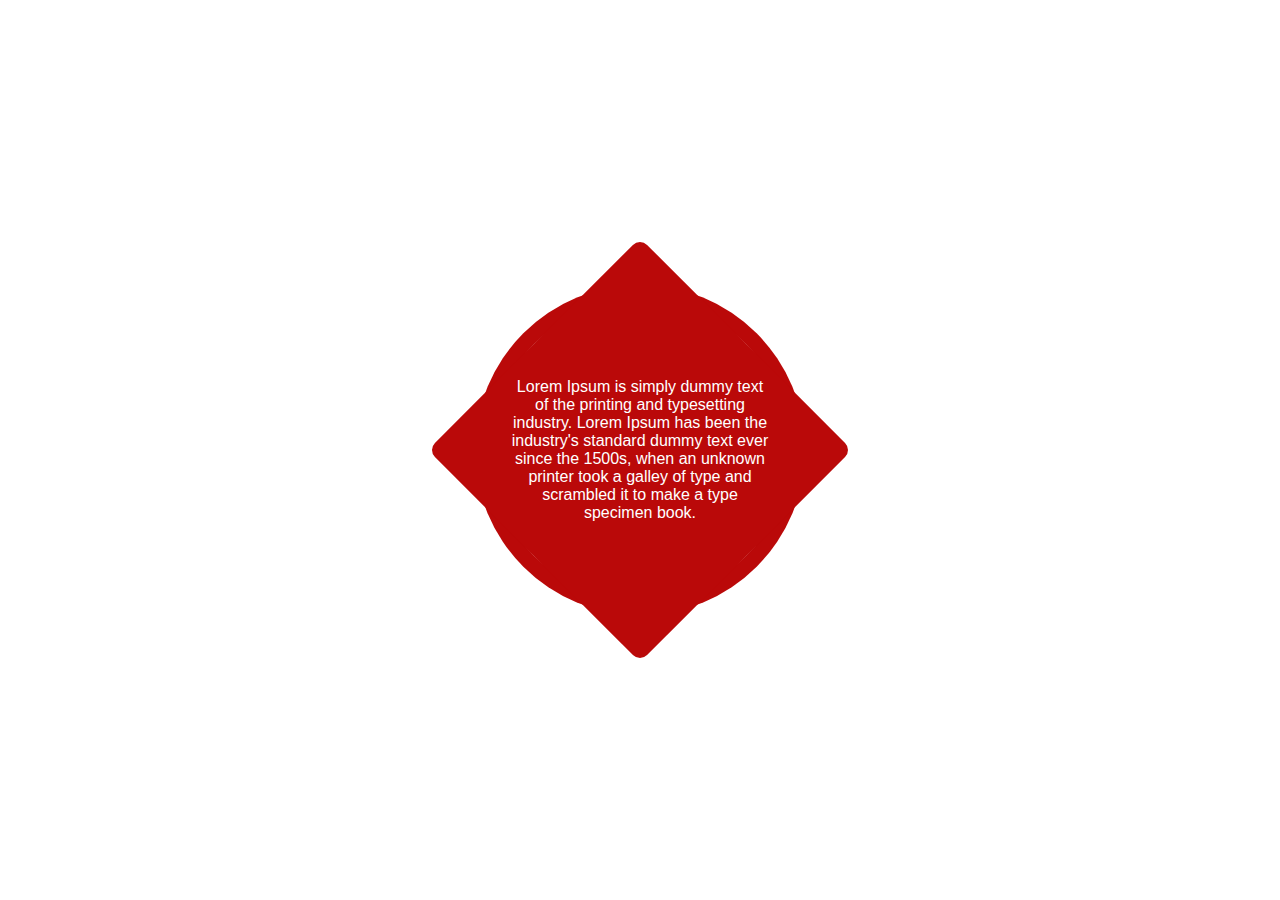
<file: Zigzag-Shape-Hover/index.html>
<!DOCTYPE html>
<html>

<head>
    <meta charset="UTF-8">
    <meta name="viewport" content="width=device-width, initial-scale=1.0">
    <meta http-equiv="X-UA-Compatible" content="ie=edge">
    <meta name="description" content="Efeito ZigZag estilizado com hover.">
    <meta name="keywords" content="hover,css">
    <meta name="robots" content="noindex, nofollow">
    <meta name="author" content="Ramon Gomes">
    <link rel="stylesheet" href="css/estilo.css">
    <title>Efeito ZigZag Shape com Hover</title>
</head>

<body>
    <div>
        <p>Lorem Ipsum is simply dummy text of the printing and typesetting industry. Lorem Ipsum has been the industry's
        standard dummy text ever since the 1500s, when an unknown printer took a galley of type and scrambled it to make
        a type specimen book.</p></div>
</body>

</html>
</file>
<file: Botão com Hover Personalizado/css/estilo.css>
body {
    margin: 0;
    padding: 0;
}

/* BUTTONS BLACK */
.middle {
    position: absolute;
    top: 50%;
    left: 50%;
    transform: translate(-50%, -50%);
    text-align: center;
}

.btn {
    background: none;
    border: 2px solid #000;
    font-family: "montserrat", sans-serif;
    text-transform: uppercase;
    padding: 12px 20px;
    min-width: 200px;
    margin: 10px;
    cursor: pointer;
    transition: color 0.4s linear;
    position: relative;
}

.btn:hover {
    color: #fff;
}

.btn::before {
    content: '';
    position: absolute;
    left: 0;
    top: 0;
    width: 100%;
    height: 100%;
    background: #000;
    z-index: -1;
    transition: transform 0.5s;
    transform-origin: 0 0;
    transition-timing-function: cubic-bezier(0.5, 1.6, 0.4, 0.7);
}

.btn1::before {
    transform: scaleX(0);
}

.btn2::before {
    transform: scaleY(0);
}

.btn1:hover::before {
    transform: scaleX(1);
}

.btn2:hover::before {
    transform: scaleY(1);
}

/* BUTTON YELLOW */
a {
    position: absolute;
    top: 50%;
    left: 50%;
    transform: translate(-50%, -250%);
    padding: 10px 30px;
    background: #fff;
    border: 2px solid #262626;
    font-family: sans-serif;
    color: #262626;
    text-decoration: none;
    text-transform: uppercase;
    font-size: 24px;
    display: block;
    overflow: hidden;
}

a:before {
    content: '';
    position: absolute;
    top: 0;
    left: 0;
    width: 100%;
    height: 100%;
    background: #ff0;
    z-index: -1;
    transform-origin: bottom left;
    transform: rotate(-90deg);
    transition: 0.5s;
}

a:hover:before {
    transform: rotate(0deg);
}
</file>
<file: Box Background Hover Effect/css/estilo.css>
body {
    margin: 0;
    padding: 0;
    display: flex;
    justify-content: center;
    align-items: center;
    min-height: 100vh;
}

.quote {
    width: 1200px;
    min-height: 420px;
    display: flex;
    flex-wrap: wrap;
    justify-content: space-around;
    z-index: 2;
}

.quote .box {
    position: relative;
    width: 360px;
    height: 400px;
    background: #fff;
    overflow: hidden;
    transition: 0.5s;
    z-index: 2;
    box-sizing: border-box;
    padding: 30px;
    margin: 50px 0;
    box-shadow: -10px 25px 50px rgba(0, 0, 0, .2);
}

.quote .box:hover {
    box-shadow: -20px 50px 100px rgba(0, 0, 0, .5);
}

.quote .box p {
    margin: 0;
    padding: 0;
    font-size: 18px;
}

.quote .box:hover p {
    color: #fff;
}

.quote .box h2 {
    position: absolute;
    bottom: 30px;
    right: 30px;
    margin: 0;
    padding: 0;
    font-size: 20px;
    text-transform: uppercase;
}

.quote .box:hover h2 {
    color: #fff;
}

.quote .bg {
    position: absolute;
    top: 0;
    left: 0;
    z-index: 1;
    opacity: 0;
    transition: 0.5s;
    pointer-events: none;
    width: 100%;
    height: 100%;
}

.quote .box.box1:hover ~ .bg, 
.quote .box.box1:hover {
    opacity: 1;
    background: linear-gradient(#03a9f4, #e91e63);
}

.quote .box.box2:hover ~ .bg, 
.quote .box.box2:hover {
    opacity: 1;
    background: linear-gradient(#ffc107, #19fd36);
}

.quote .box.box3:hover ~ .bg, 
.quote .box.box3:hover {
    opacity: 1;
    background: linear-gradient(#ffc107, #e91e63);
}

.quote .box:before {
    content: '';
    position: absolute;
    top: 0;
    left: -50%;
    width: 100%;
    height: 100%;
    background: rgba(255, 255, 255, .2);
    pointer-events: none;
}

.quote .box:hover:after {
    filter: invert(1);
}

@media (max-width: 992px) { 
    body {
        min-height: 100%;
    }
    
    .quote {
        display: flex;
        align-items: center;
        flex-direction: column;
    }

    .quote .bg {
        height: 300%;
    }
 }
</file>
<file: Menu fixo esquerda/menu.css>
.main-menu {
    position: fixed;
    z-index: 9;
    top      : 0;
    float    : left;
    height: 100vh;
}

.main-menu {
    background : rgb(0, 122, 16);
    border-right: 1px solid #222;
    display    : inline-block;
    white-space: nowrap;
    width      : 60px;
    transition : width .5s;
}

.main-menu:hover {
    width: 250px;
}

.main-menu-item:hover {
    background-color: #222;
}

.main-menu .fas {
    margin: 15px;
    width : 20px;
    color : #fff;
}

i.fas {
    font-size     : 17px;
    vertical-align: middle !important;
}

.main-menu-item {
    height  : auto;
    overflow: hidden;
    color   : #fff;
}

.main-menu-item svg {
    margin: 15px;
    width: 32px;
    height: 32px;
}

.main-menu-item svg path {
    fill: #fff;
    stroke: #fff;
    stroke-width: 5px;
}

.main-menu-item a {
    width: 100%;
    height: 60px;
    display: block;
    color   : #fff;
    overflow: hidden;
}

.main-menu-item a:hover {
    text-decoration: none;
}
</file>
<file: rgb color code/css/style.css>
* {
    padding: 0;
    margin: 0;
}

body {
    font-family: 'Bangers', 'Roboto', cursive;
    font-size: 20px;
    margin-top: 20px;
    margin-left: 20px;
}

.box-flex {
    display: flex;
}

.box-range,
.input-values {
    display: flex;
    flex-direction: column;
}

.input-values input {
    margin: 15px;
}

.box-range input,
.box-label p {
    display: flex;
    align-items: center;
    height: 50px;
    margin-right: 50px;
}

.box-color {
    height: 150px;
    width: 150px;
    background: #000;
}
</file>
<file: todo list static/assets/css/style.css>
body {
  margin: 0;
}

.app {
  display: flex;
  align-items: center;
  justify-content: center;
  width: 100vw;
  min-height: 100vh;
}

.todo-list {
  background-color: #333;
  font-family: "Roboto", monospace;
  padding: 1rem;
  min-width: 400px;
  min-height: 300px;
  max-height: 500px;
  overflow: hidden auto;
}

.title {
  border-bottom: 1px solid rgba(246, 241, 209, 0.5);
  font-size: 1.5rem;
  font-family: "Roboto", serif;
  color: #F6F1D1;
}

.form {
  display: flex;
  justify-content: center;
}
.form-input, .form-button {
  border-radius: 0;
  padding: 0.75rem;
  font-size: 0.75rem;
}
.form-input {
  outline: none;
  background-color: #F6F1D1;
  border-color: rgba(255, 255, 255, 0.1);
}
.form-button {
  border: 1px;
  background: #F6F1D1;
  text-transform: uppercase;
  cursor: pointer;
  margin-left: 0.25rem;
}
.form-button:hover {
  color: #F6F1D1;
  background: rgba(246, 241, 209, 0.1);
}

.list {
  padding: 0;
  list-style: none;
  width: 100%;
}

.task {
  background-color: rgba(255, 255, 255, 0.1);
  color: #F6F1D1;
  display: flex;
  justify-content: space-between;
  margin-bottom: 0.5rem;
  padding: 1rem 3rem;
}

.check-button, .delete-button {
  background-color: #F6F1D1;
  border: none;
  box-shadow: 0 0 8px rgba(0, 0, 0, 0.1);
  outline: none;
  border-radius: 2px;
  cursor: pointer;
  margin-right: 5px;
}

.task.done .check-button {
  background-color: #46494C;
  color: #F6F1D1;
}

.check-icon {
  display: block;
  padding: 1px;
  width: 10px;
  height: 10px;
  background-color: transparent;
  border-radius: 50%;
}

.task.done .check-icon {
  background-color: #0B2027;
}

.content {
  margin: 0;
  min-width: 200px;
  max-width: 200px;
  max-height: 100px;
  overflow-wrap: break-word;
  overflow: hidden auto;
  padding: 10px;
  margin-right: 20px;
  box-sizing: border-box;
}

.task.done .content {
  text-decoration: line-through;
}

/* width */
::-webkit-scrollbar {
  width: 10px;
}

/* Track */
::-webkit-scrollbar-track {
  background: #f1f1f1;
}

/* Handle */
::-webkit-scrollbar-thumb {
  background: #888;
}

/* Handle on hover */
::-webkit-scrollbar-thumb:hover {
  background: #555;
}

/*# sourceMappingURL=style.css.map */
</file>
<file: Zigzag-Shape-Hover/css/estilo.css>
body {
    margin: 0;
    padding: 0;
}

div {
    position: absolute;
    top: 50%;
    left: 50%;
    transform: translate(-50%, -50%);
    width: 300px;
    height: 300px;
    border-radius: 50%;
    box-shadow: 0 0 0 15px #ba0909;
    background-color: #fff;
    box-sizing: border-box;
    text-align: center;
    transition: .5s;
}

div:hover {
    border-radius: 0;
    border: 1px solid #333;
}

div:before {
    content: '';
    position: absolute;
    top: 0;
    left: 0;
    width: 100%;
    height: 100%;
    background-color: #ba0909;
    z-index: -1;
    transform: rotate(-45deg);
    border-radius: 10px;
}

div p {
    margin: 0;
    padding: 0;
    color: #fff;
    font-size: 16px;
    padding: 20px;
    font-family: sans-serif;
    box-sizing: border-box;
    position: absolute;
    top: 50%;
    transform: translateY(-50%);
    transition: .5s;
}

div:hover p {
    box-shadow: 0 0 50px rgba(0,0,0,.5);
}
</file>
<file: formulário de login/css/estilo.css>
@import "https://stackpath.bootstrapcdn.com/font-awesome/4.7.0/css/font-awesome.min.css";

body {
    margin: 0;
    padding: 0;
    font-family: sans-serif;
    background: url(../img/img.jpg) no-repeat;
    background-color: #333;
    background-size: cover;
}

.login-box {
    width: 280px;
    position: absolute;
    top: 50%;
    left: 50%;
    transform: translate(-50%, -50%);
    color: #fff;
    background: rgba(0, 0, 0, 0.5);
    padding: 50px;
    border-radius: 20px;
}

.login-box h1 {
    float: left;
    font-size: 40px;
    border-bottom: 6px solid #fcaf50;
    margin-bottom: 50px;
    padding: 13px 0;
}

.textbox {
    width: 100%;
    overflow: hidden;
    font-size: 20px;
    padding: 8px 0;
    margin: 8px 0;
    border-bottom: 1px solid #fcaf50;
}

.textbox i {
    width: 26px;
    float: left;
    text-align: center;
}

.textbox input {
    border: none;
    outline: none;
    background-color: transparent;
    color: #fff;
    font-size: 18px;
    width: 80%;
    float: left;
    margin: 0 10px;
}

.btn {
    width: 100%;
    background-color: transparent;
    border: 2px solid #fcaf50;
    color: #fff;
    padding: 5px;
    font-size: 18px;
    cursor: pointer;
    margin: 12px 0;
}

.btn:hover {
    background-color: #fcaf50;
    color: #000;
    transition: .5s;
}

.btn:active {
    background-color: #000;
    color: #fcaf50;
}
</file>
